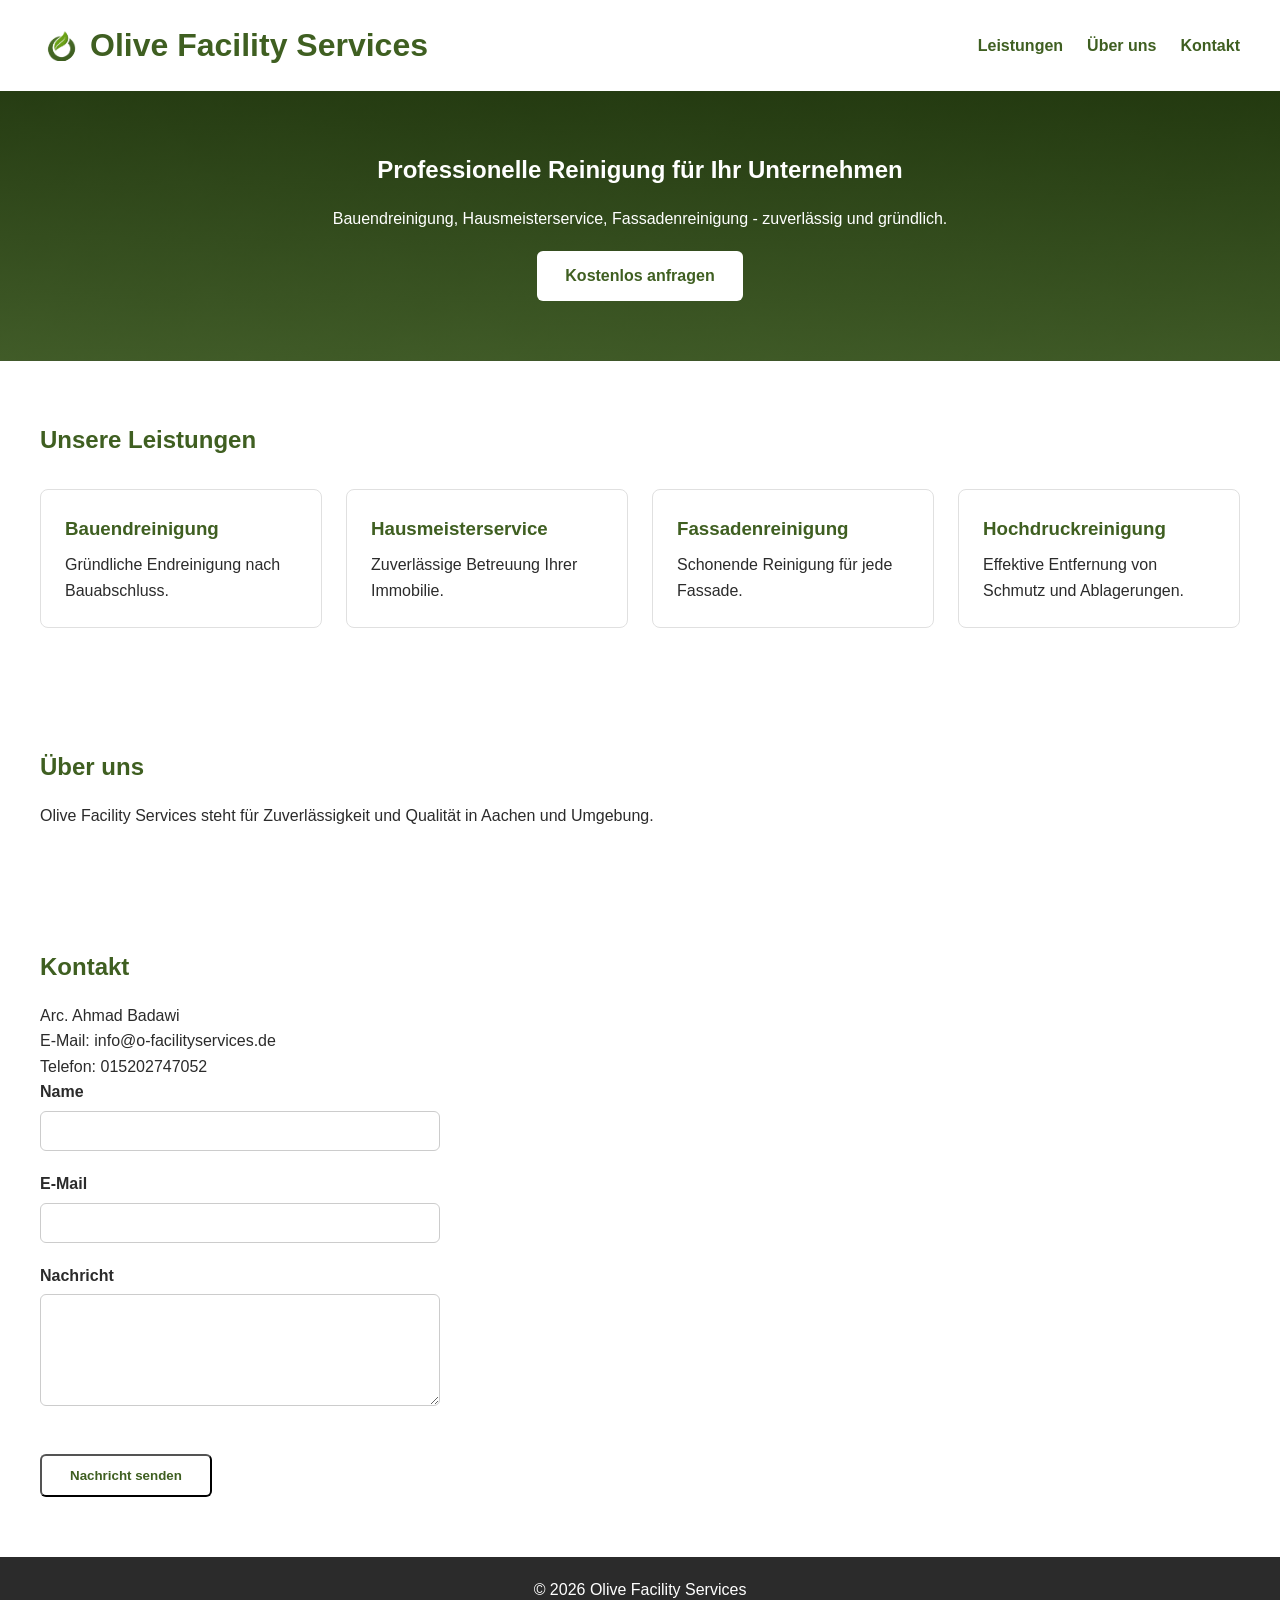
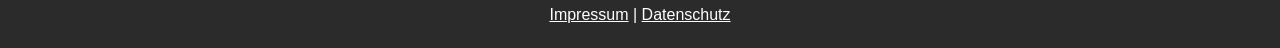
<file: index.html>
<!DOCTYPE html>
<html lang="de">
<head>
    <meta charset="UTF-8">
    <meta name="viewport" content="width=device-width, initial-scale=1.0">
    <title>Olive Facility Services</title>
    <link rel="stylesheet" href="style.css">
</head>
<body>
    <header>
        <h1><a href="index.html" class="logo-link">
            <img src="images/logo-icon.png" alt="Olive Facility Services Logo" class="logo-img">
            Olive Facility Services
        </a></h1>
        <button id="menu-toggle" aria-label="Menü öffnen">☰</button>
        <nav id="main-nav">
            <ul>
                <li><a href="#leistungen">Leistungen</a></li>
                <li><a href="#ueber-uns">Über uns</a></li>
                <li><a href="#kontakt">Kontakt</a></li>
            </ul>
        </nav>
    </header>

    <section id="hero">
        <h2>Professionelle Reinigung für Ihr Unternehmen</h2>
        <p>Bauendreinigung, Hausmeisterservice, Fassadenreinigung - zuverlässig und gründlich.</p>
        <a href="#kontakt" class="btn">Kostenlos anfragen</a>
    </section>

    <section id="leistungen">
        <h2>Unsere Leistungen</h2>
        <div class="services-grid">
            <div class="service-card">
                <h3>Bauendreinigung</h3>
                <p>Gründliche Endreinigung nach Bauabschluss.</p>
            </div>
            <div class="service-card">
                <h3>Hausmeisterservice</h3>
                <p>Zuverlässige Betreuung Ihrer Immobilie.</p>
            </div>
            <div class="service-card">
                <h3>Fassadenreinigung</h3>
                <p>Schonende Reinigung für jede Fassade.</p>
            </div>
            <div class="service-card">
                <h3>Hochdruckreinigung</h3>
                <p>Effektive Entfernung von Schmutz und Ablagerungen.</p>
            </div>
        </div>
    </section>

    <section id="ueber-uns">
        <h2>Über uns</h2>
        <p>Olive Facility Services steht für Zuverlässigkeit und Qualität in Aachen und Umgebung.</p>
    </section>

    <section id="kontakt">
        <h2>Kontakt</h2>
        <p>Arc. Ahmad Badawi</p>
        <p>E-Mail: info@o-facilityservices.de</p>
        <p>Telefon: 015202747052</p>

        <form id="contact-form" action="https://formspree.io/f/xyeyzrzl" method="POST">
            <div class="form-group">
                <label for="name">Name</label>
                <input type="text" id="name" name="name" required>
            </div>

            <div class="form-group">
                <label for="email">E-Mail</label>
                <input type="email" id="email" name="email" required>
            </div>

            <div class="form-group">
                <label for="message">Nachricht</label>
                <textarea id="message" name="message" rows="5" required></textarea>
            </div>

            <button type="submit" class="btn">Nachricht senden</button>
        </form>

        <p id="form-status"></p>
    </section>

    <footer>
        <p>&copy; 2026 Olive Facility Services</p>
        <p><a href="impressum.html">Impressum</a> | <a href="datenschutz.html">Datenschutz</a></p>
    </footer>

    <script src="script.js"></script>
</body>
</html>
</file>
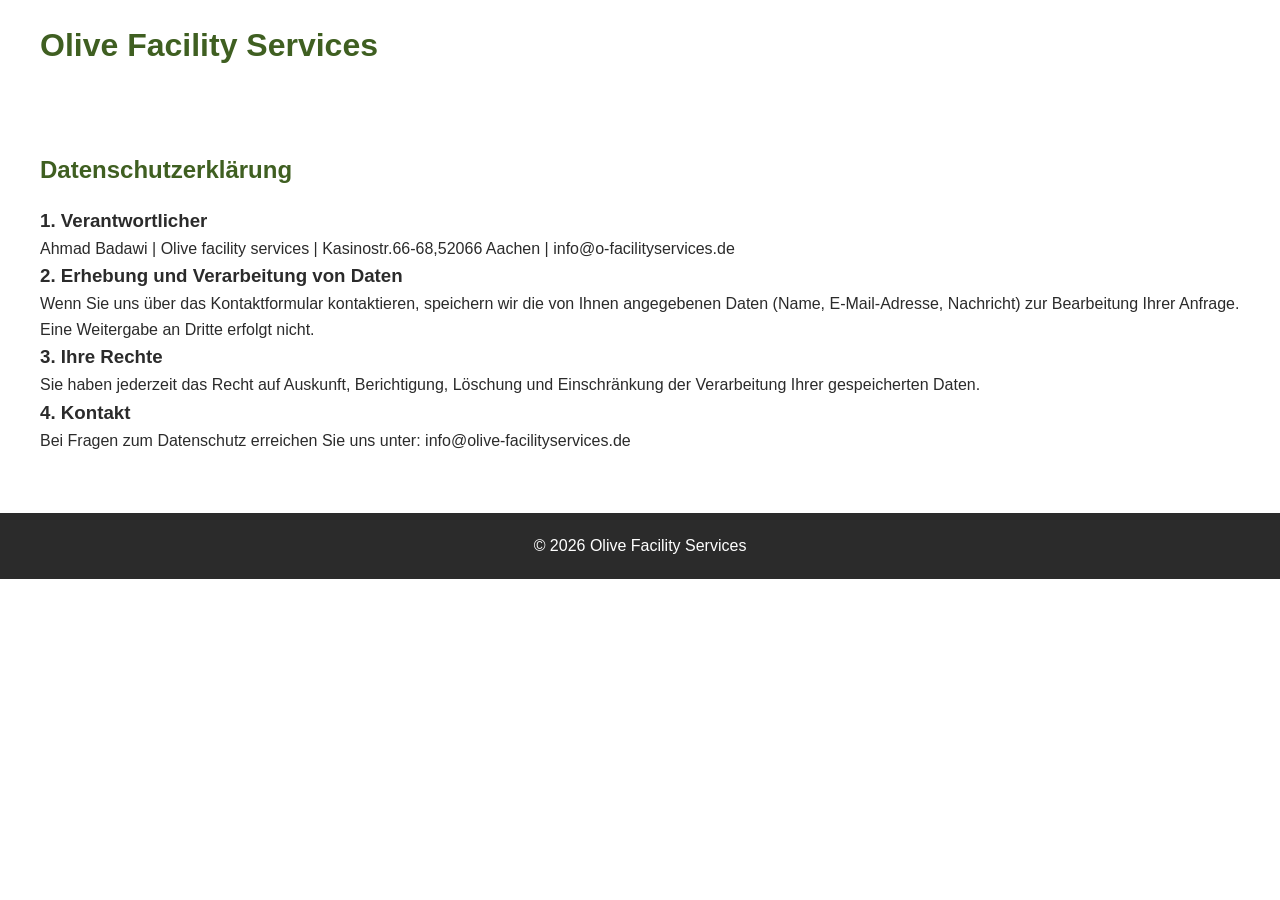
<file: datenschutz.html>
<!DOCTYPE html>
<html lang="de">
<head>
    <meta charset="UTF-8">
    <meta name="viewport" content="width=device-width, initial-scale=1.0">
    <title>Datenschutz - Olive Facility Services</title>
    <link rel="stylesheet" href="style.css">
</head>
<body>
    <header>
        <h1><a href="index.html" class="logo-link">Olive Facility Services</a></h1>
    </header>

    <section>
        <h2>Datenschutzerklärung</h2>

        <h3>1. Verantwortlicher</h3>
        <p>Ahmad Badawi | Olive facility services | Kasinostr.66-68,52066 Aachen | info@o-facilityservices.de

        <h3>2. Erhebung und Verarbeitung von Daten</h3>
        <p>Wenn Sie uns über das Kontaktformular kontaktieren, speichern wir die von Ihnen angegebenen Daten (Name, E-Mail-Adresse, Nachricht) zur Bearbeitung Ihrer Anfrage. Eine Weitergabe an Dritte erfolgt nicht.</p>

        <h3>3. Ihre Rechte</h3>
        <p>Sie haben jederzeit das Recht auf Auskunft, Berichtigung, Löschung und Einschränkung der Verarbeitung Ihrer gespeicherten Daten.</p>

        <h3>4. Kontakt</h3>
        <p>Bei Fragen zum Datenschutz erreichen Sie uns unter: info@olive-facilityservices.de</p>
    </section>

    <footer>
        <p>&copy; 2026 Olive Facility Services</p>
    </footer>
</body>
</html>
</file>
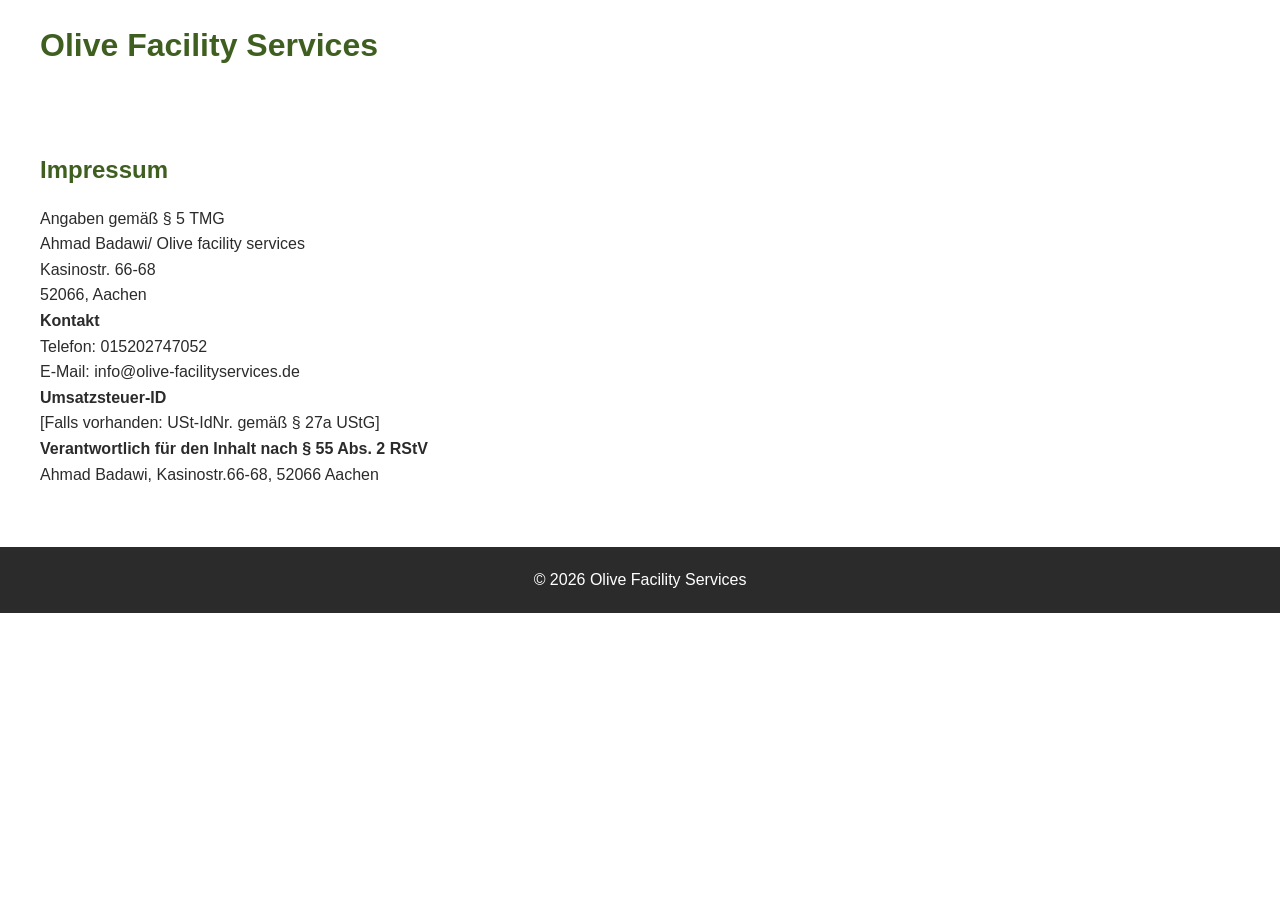
<file: impressum.html>
<!DOCTYPE html>
<html lang="de">
<head>
    <meta charset="UTF-8">
    <meta name="viewport" content="width=device-width, initial-scale=1.0">
    <title>Impressum - Olive Facility Services</title>
    <link rel="stylesheet" href="style.css">
</head>
<body>
    <header>
        <h1><a href="index.html" class="logo-link">Olive Facility Services</a></h1>
    </header>

    <section>
        <h2>Impressum</h2>
        <p>Angaben gemäß § 5 TMG</p>

        <p>
            Ahmad Badawi/ Olive facility services<br>
            Kasinostr. 66-68<br>
            52066, Aachen
        </p>

        <p>
            <strong>Kontakt</strong><br>
            Telefon: 015202747052<br>
            E-Mail: info@olive-facilityservices.de
        </p>

        <p>
            <strong>Umsatzsteuer-ID</strong><br>
            [Falls vorhanden: USt-IdNr. gemäß § 27a UStG]
        </p>

        <p>
            <strong>Verantwortlich für den Inhalt nach § 55 Abs. 2 RStV</strong><br>
            Ahmad Badawi, Kasinostr.66-68, 52066 Aachen
        </p>
    </section>

    <footer>
        <p>&copy; 2026 Olive Facility Services</p>
    </footer>
</body>
</html>
</file>
<file: style.css>
* {
    margin: 0;
    padding: 0;
    box-sizing: border-box;
}

body {
    font-family: Arial, sans-serif;
    color: #2b2b2b;
    line-height: 1.6;
}

header {
    background-color: white;
    color: #3f5f21;
    padding: 20px 40px;
    display: flex;
    justify-content: space-between;
    align-items: center;
}

.logo-link {
    color: inherit;
    text-decoration: none;
    display: flex;
    align-items: center;
}

.logo-img {
    height: 40px;
    width: 40px;
    vertical-align: middle;
    margin-right: 10px;
    background-color: white;
    border-radius: 50%;
    padding: 4px;
    object-fit: contain;
}

#menu-toggle {
    display: none;
    background: none;
    border: none;
    color: white;
    font-size: 1.8rem;
    cursor: pointer;
}

nav ul {
    list-style: none;
    display: flex;
    gap: 24px;
}

nav a {
    color: #3f5f21;
    text-decoration: none;
    font-weight: bold;
}

nav a:hover {
    text-decoration: underline;
}

section {
    padding: 60px 40px;
}

#hero {
    background-image: linear-gradient(rgba(27, 53, 4, 0.75), rgba(63,95,33,0.75)), url('images/hero-bg.png');
    background-size: cover;
    background-position: center;
    text-align: center;
    color: white;
}

#hero h2 {
    color: white;
}

h2 {
    color: #3f5f21;
    margin-bottom: 16px;
}

.btn {
    display: inline-block;
    background-color: white;
    color: #3f5f21;
    padding: 12px 28px;
    border-radius: 6px;
    text-decoration: none;
    font-weight: bold;
    margin-top: 20px;
}

.btn:hover {
    background-color: #538629;
    color:white;
}

.services-grid {
    display: flex;
    flex-wrap: wrap;
    gap: 24px;
    margin-top: 30px;
}

.service-card {
    background-color: white;
    border: 1px solid #e0e0e0;
    border-radius: 8px;
    padding: 24px;
    flex: 1 1 220px;
}

.service-card h3 {
    color: #3f5f21;
    margin-bottom: 8px;
}

.service-img {
    width: 100%;
    height: 160px;
    object-fit: cover;
    border-radius: 6px;
    margin-bottom: 16px;
}

.about-img {
    width: 100%;
    max-width: 500px;
    border-radius: 8px;
    margin: 20px 0;
}

.form-group {
    margin-bottom: 20px;
}

label {
    display: block;
    margin-bottom: 6px;
    font-weight: bold;
}

input, textarea {
    width: 100%;
    max-width: 400px;
    padding: 10px;
    border: 1px solid #ccc;
    border-radius: 6px;
    font-family: inherit;
    font-size: 1rem;
}

input:focus, textarea:focus {
    outline: none;
    border-color: #3f5f21;
}

footer {
    background-color: #2b2b2b;
    color: white;
    text-align: center;
    padding: 20px;
}

footer a {
    color: white;
}

@media (max-width: 768px) {
    #menu-toggle {
        display: block;
    }

    nav ul {
        display: none;
        flex-direction: column;
        position: absolute;
        top: 70px;
        left: 0;
        right: 0;
        background-color: #3f5f21;
        padding: 20px;
    }

    nav ul.show {
        display: flex;
    }
}
</file>
